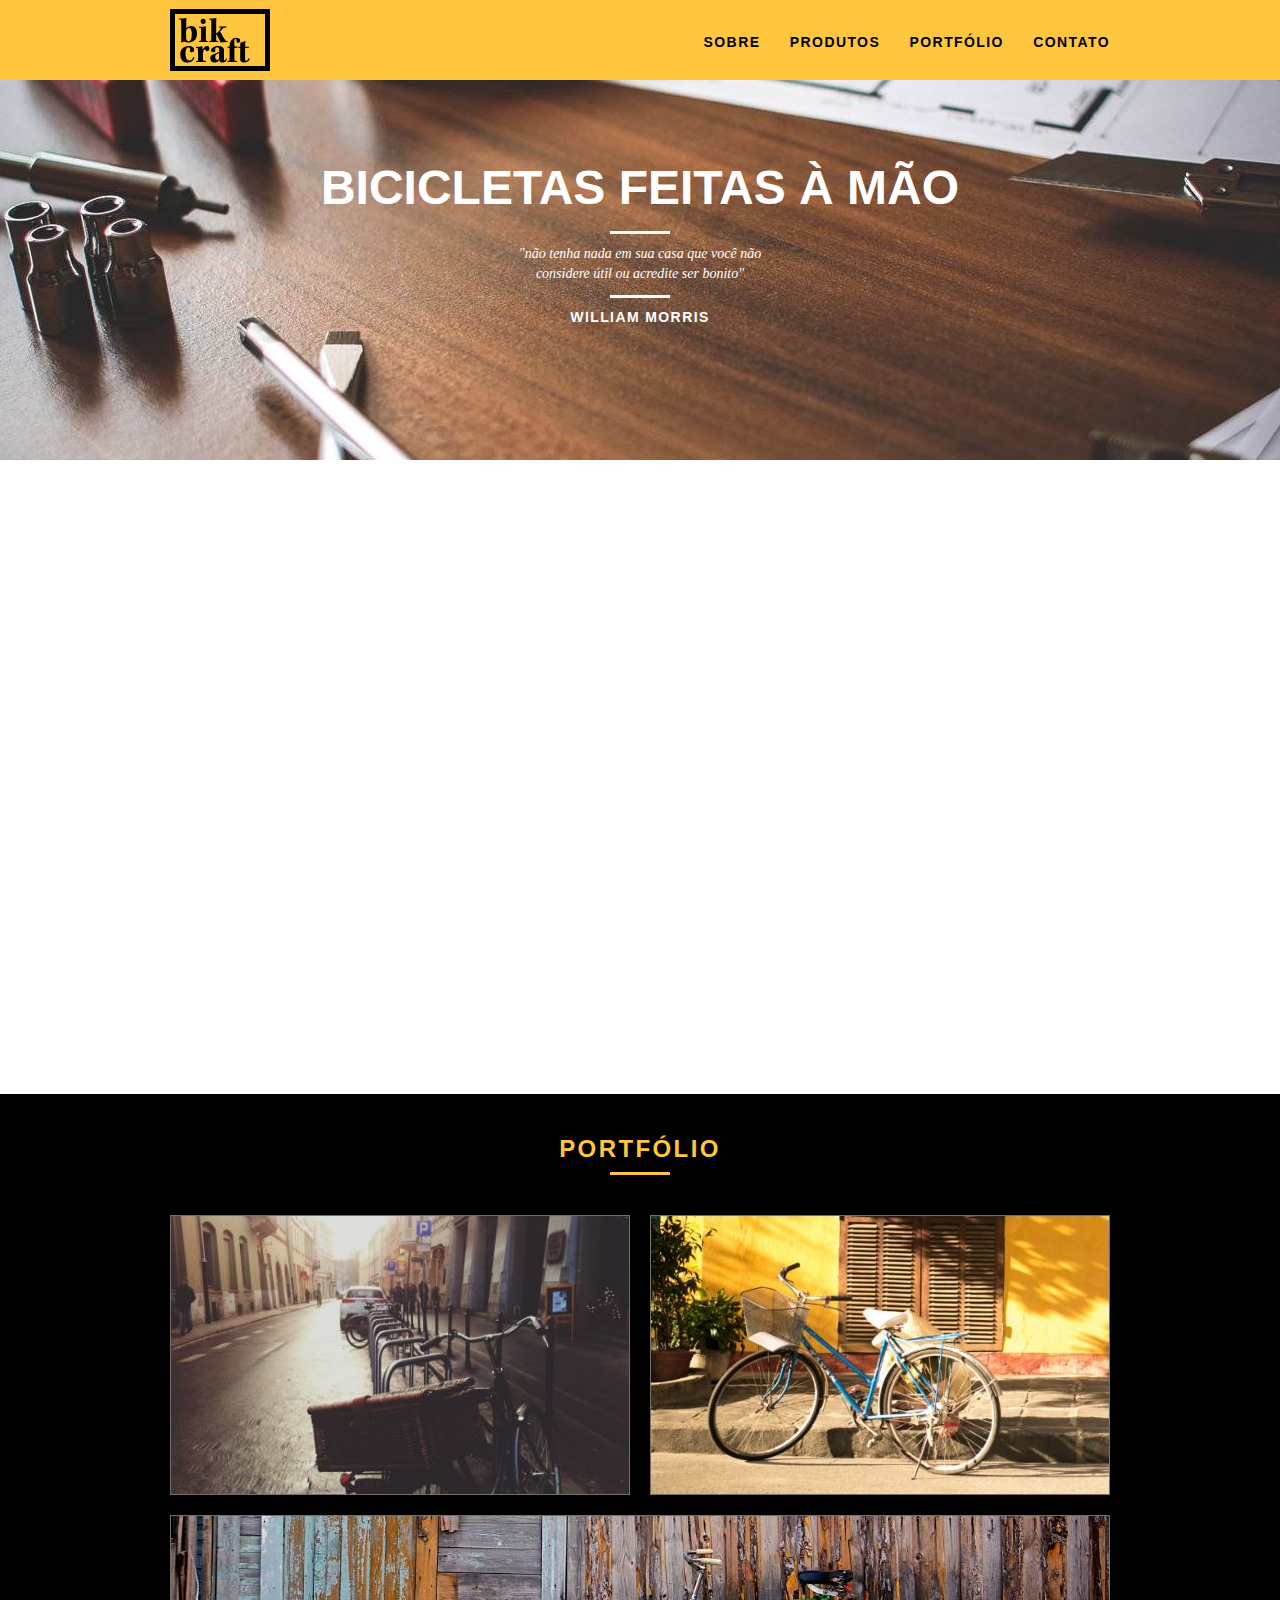
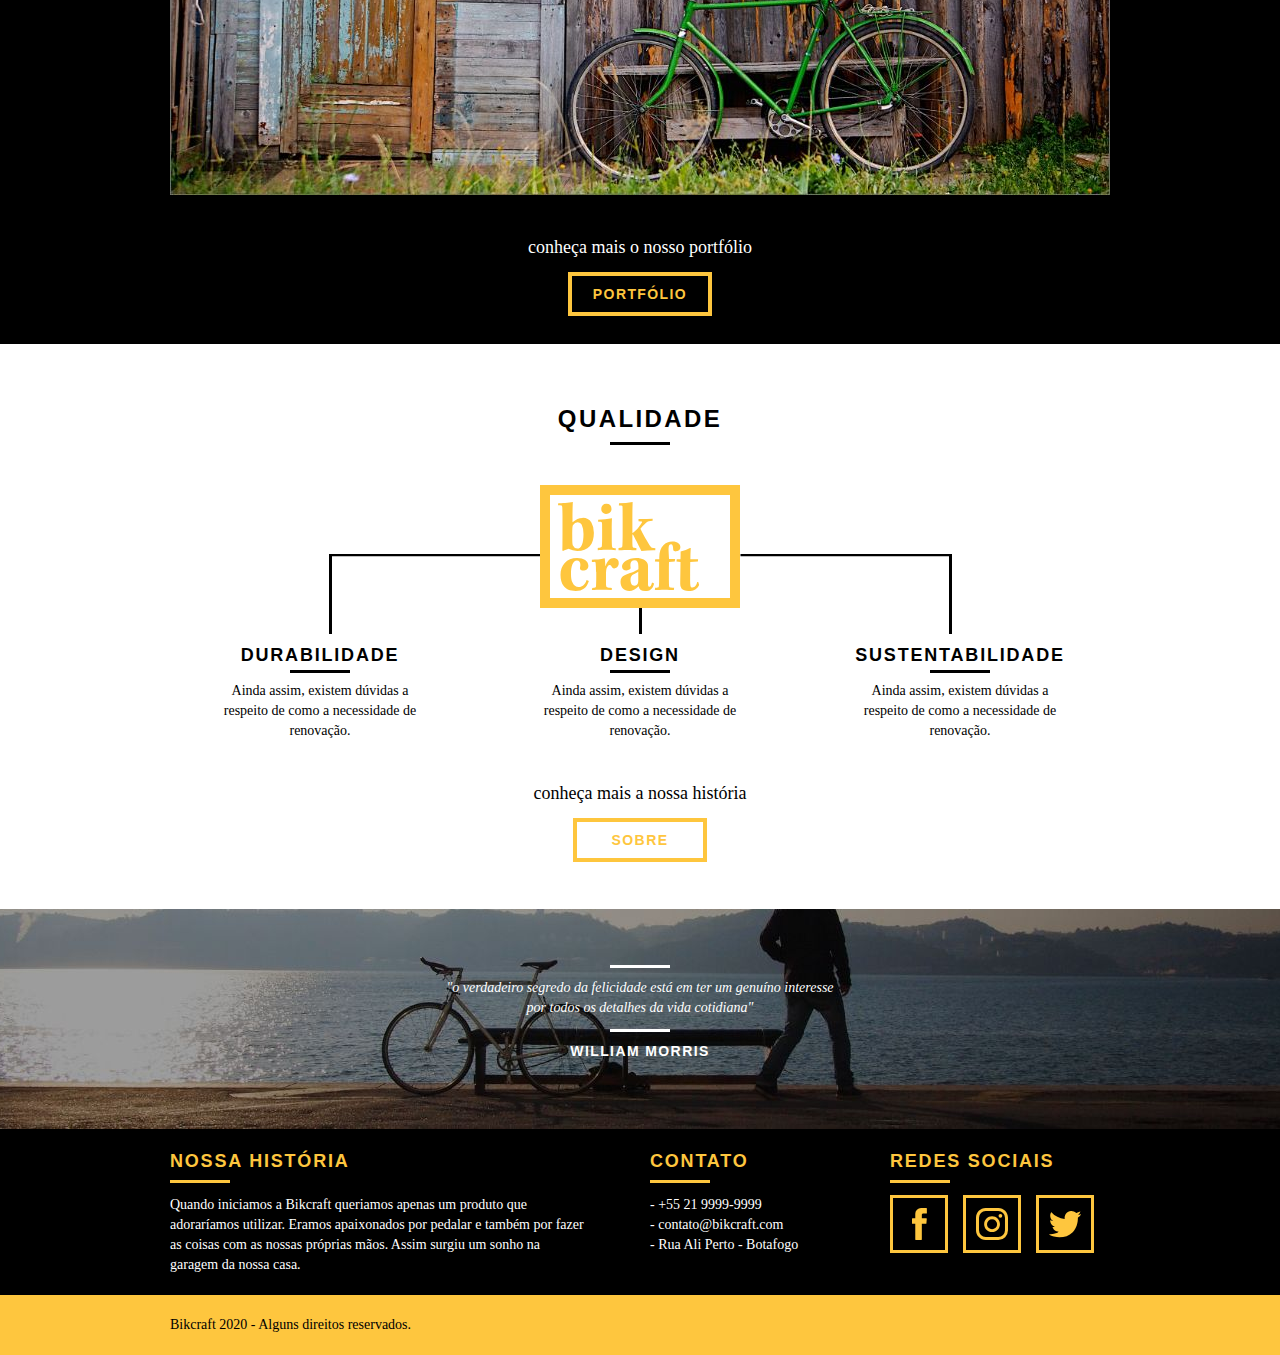
<file: index.html>
<!DOCTYPE html>

<html lang="pt-br">

<head>
  <meta charset="UTF-8">
  <meta name="viewport" content="width=device-width, initial-scale=1.0">

  <title>Bikcraft - Bicicletas Personalizadas</title>
  <meta name="description" content="Compre a sua bicicleta personalizada na Bikcraft. Possuímos modelos Passeio, Retrô e Esporte.">


  <!-- Propriedades og (open graph) -->

  <meta property="og:type" content="website"/>
  <meta property="og:title" content="Bikcraft - Bicicletas Personalizadas"/>
  <meta property="og:description" content="Compre a sua bicicleta personalizada na Bikcraft. Possuímos modelos Passeio, Retrô e Esporte."/>
  <meta property="og:url" content="http://bikcraft.com"/>
  <meta property="og:image" content="http://bikcraft.com/img/og-image.png"/>

  <!-- Final das propriedades og -->


  <link rel="shortcut icon" href="favicon.ico"> <!--ÍCONE-->


  <!-- CSS -->

  
  <link rel="stylesheet" href="css/style.css">
  

  <!-- FIM CSS -->


  <script>document.documentElement.classList.add("js");</script>
</head>


<body>

  <!-- CABEÇALHO -->
  
  <header class="header">
    <div class="container">
      <a class="grid-4 logo" href="index.html">
        <img src="/img/marca/bikcraft.svg" alt="Logo Bikcraft">
      </a>
      <nav class="header_menu grid-12">
        <ul>
          <li><a href="sobre.html">Sobre</a></li>
          <li><a href="produtos.html">Produtos</a></li>
          <li><a href="portfolio.html">Portfólio</a></li>
          <li><a href="contato.html">Contato</a></li>
        </ul>
      </nav>
    </div>
  </header>


  <!-- INTRODUÇÃO -->

  <section class="introducao">
    <div class="container">
      <h1 data-anime="400" class="fadeInDown">Bicicletas feitas à mão</h1>
      <blockquote class="quote_externo fadeInDown" data-anime="800">
        <p>"não tenha nada em sua casa que você não considere útil ou acredite ser bonito"</p>
        <cite>William Morris</cite>
      </blockquote>
      <a href="produtos.html" class="btn fadeInDown" data-anime="1200">Orçamento</a>
    </div>
  </section>


  <!-- PRODUTOS -->

  <section class="container produtos fadeInDown" data-anime="1600">
    <h2 class="subtitulo">Produtos</h2>
    <ul class="produtos_lista">
      <li class="grid-1-3">
        <div class="produtos_icone">
          <img src="/img/produtos/icones/passeio.svg" alt="Bikcraft Passeio">
        </div>
          <h3>Passeio</h3>
          <p>Ainda assim, existem dúvidas a respeito de como a necessidade de renovação.</p>
      </li>
      <li class="grid-1-3">
        <div class="produtos_icone">
          <img src="/img/produtos/icones/esporte.svg" alt="Bikcraft Esporte">
        </div>
          <h3>Esporte</h3>
          <p>Ainda assim, existem dúvidas a respeito de como a necessidade de renovação.</p>
      </li>
      <li class="grid-1-3">
        <div class="produtos_icone">
          <img src="/img/produtos/icones/retro.svg" alt="Bikcraft Retrô">
        </div>
          <h3>Retrô</h3>
          <p>Ainda assim, existem dúvidas a respeito de como a necessidade de renovação.</p>
      </li>
    </ul>
    <div class="call">
      <p>clique aqui e veja os detalhes dos produtos</p>
      <a href="produtos.html" class="btn btn-preto">Produtos</a>
    </div>
  </section>


  <!-- PORTFÓLIO -->

  <section class="portfolio">
    <div class="container">
      <h2 class="subtitulo">Portfólio</h2>
      <ul class="portfolio_lista">
        <li class="grid-8">
          <img src="/img/portfolio/retro.jpg" alt="Bikcraft Retrô">
        </li>
        <li class="grid-8">
          <img src="/img/portfolio/passeio.jpg" alt="Bikcraft Passeio">
        </li>
        <li class="grid-16">
          <img src="/img/portfolio/esporte.jpg" alt="Bikcraft Esporte">
        </li>
      </ul>
      <div class="call call-branco">
        <p>conheça mais o nosso portfólio</p>
        <a href="portfolio.html" class="btn">Portfólio</a>
      </div>
    </div>
  </section>


  <!-- QUALIDADE -->

  <section class="container qualidade">
    <h2 class="subtitulo">Qualidade</h2>
    <img src="/img/marca/marca-amarela.svg" alt="Bikcraft Logo">
    <ul class="qualidade_lista">
      <li class="grid-1-3">
        <h3>Durabilidade</h3>
        <p>Ainda assim, existem dúvidas a respeito de como a necessidade de renovação.</p>
      </li>
      <li class="grid-1-3">
        <h3>Design</h3>
        <p>Ainda assim, existem dúvidas a respeito de como a necessidade de renovação.</p>
      </li>
      <li class="grid-1-3">
        <h3>Sustentabilidade</h3>
        <p>Ainda assim, existem dúvidas a respeito de como a necessidade de renovação.</p>
      </li>
    </ul>
    <div class="call">
      <p>conheça mais a nossa história</p>
      <a href="sobre.html" class="btn btn-preto btn-sobre">Sobre</a>
    </div>
  </section>


  <!-- QUEBRA -->

  <div class="quebra"> 
    <div class="container">
      <blockquote class="quote_externo">
        <p>"o verdadeiro segredo da felicidade está em ter um genuíno interesse por todos os detalhes da vida cotidiana"</p>
        <cite>William Morris</cite>
      </blockquote>
    </div>
  </div>


  <!-- FOOTER -->

  <footer>
    <div class="footer">
      <div class="container">

        <div class="grid-8">
          <h3>Nossa História</h3>
          <p>
            Quando iniciamos a Bikcraft queriamos apenas um produto que adoraríamos utilizar. Eramos apaixonados por pedalar e também por fazer as coisas com as nossas próprias mãos. Assim surgiu um sonho na garagem da nossa casa.
          </p>
        </div>

        <div class="grid-4 contato">
          <h3>Contato</h3>
          <ul>
            <li>- +55 21 9999-9999</li>
            <li>- contato@bikcraft.com</li>
            <li>- Rua Ali Perto - Botafogo</li>
          </ul>
        </div>

        <div class="grid-4 redes">
          <h3>Redes Sociais</h3>
          <ul>
            <li><a href="http://www.facebook.com" target="_blank"><img src="/img/redes-sociais/facebook.svg" alt="Bikcraft Facebook"></a></li>
            <li><a href="http://www.instagram.com" target="_blank"><img src="/img/redes-sociais/instagram.svg" alt="Bikcraft Instagram"></a></li>
            <li><a href="http://www.twitter.com" target="_blank"><img src="/img/redes-sociais/twitter.svg" alt="Bikcraft Twitter"></a></li>
          </ul>
        </div>

      </div>
    </div>

    <div class="copy">
      <div class="container">
        <p class="grid-16">Bikcraft 2020 - Alguns direitos reservados.</p>
      </div>
    </div>
  </footer>
  
  <script src="/js/simple-anime.js"></script>
  <script src="/js/script.js"></script>
  
</body>
</html>
</file>
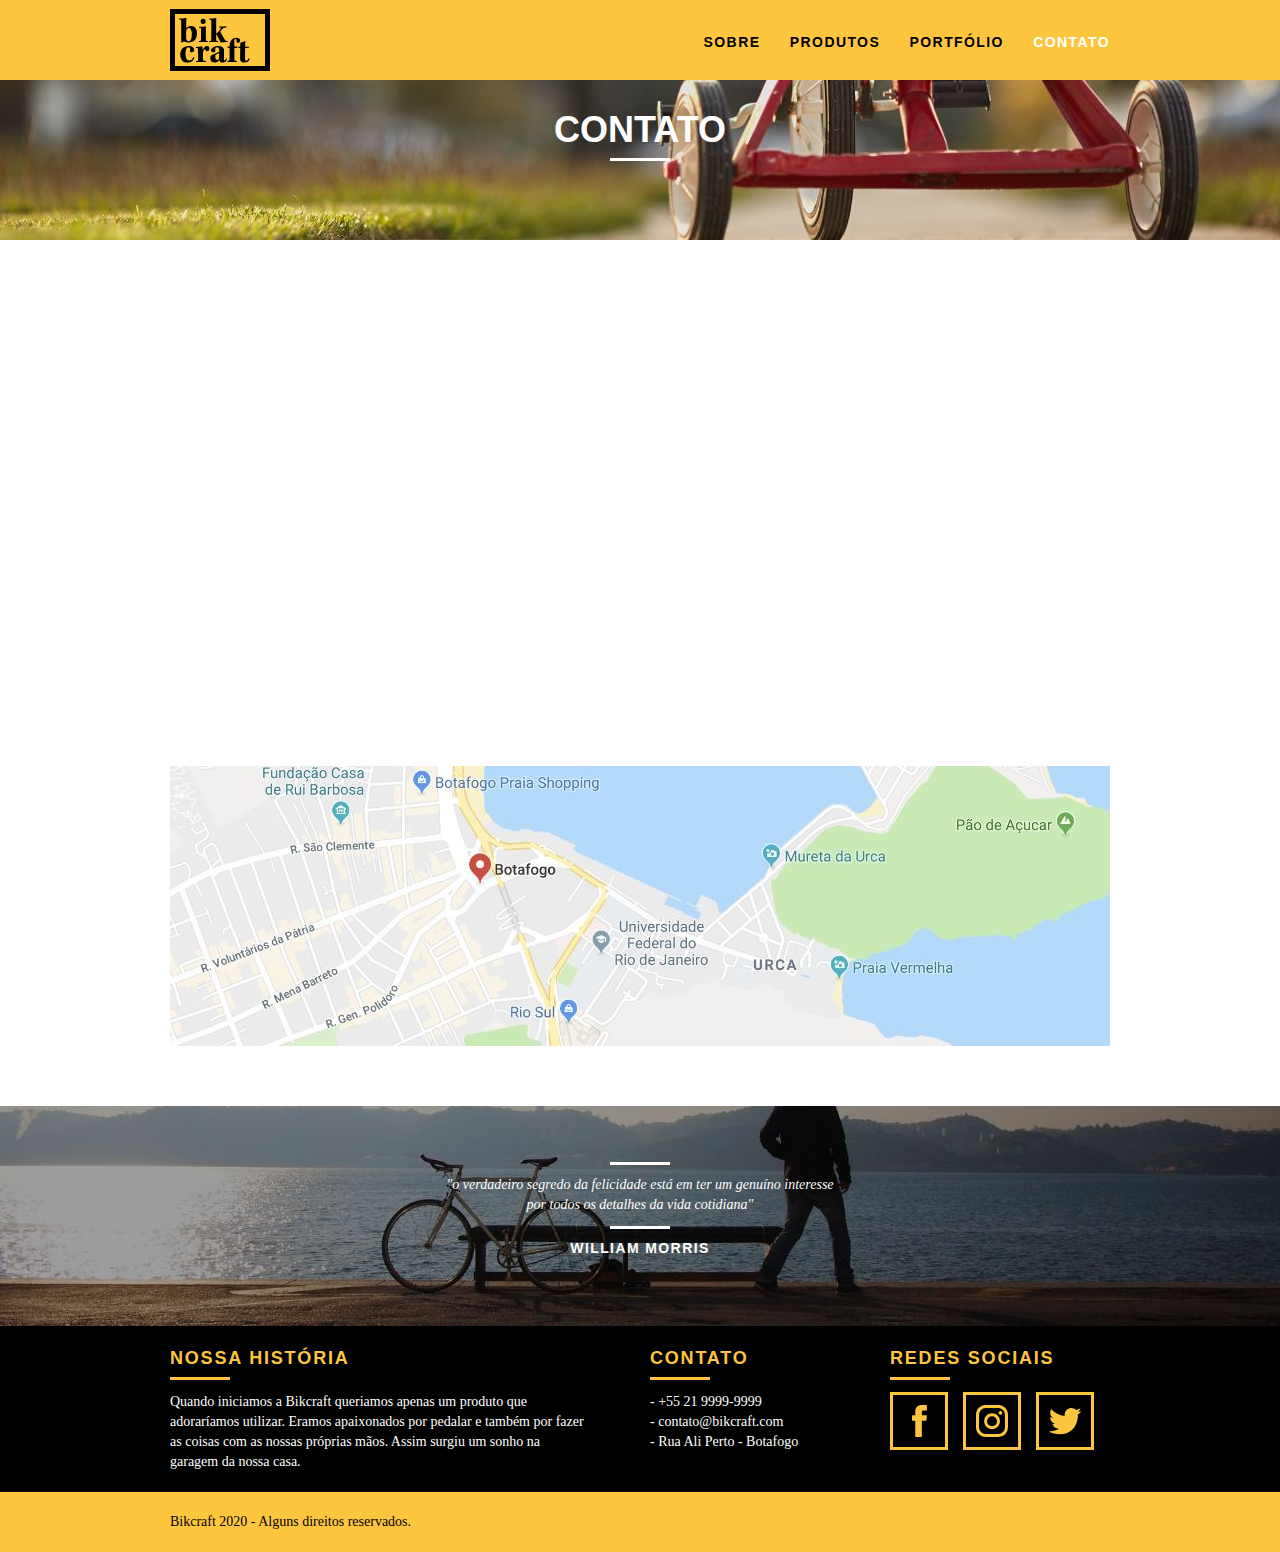
<file: contato.html>
<!DOCTYPE html>

<html lang="pt-br">

<head>
  <meta charset="UTF-8">
  <meta name="viewport" content="width=device-width, initial-scale=1.0">
  <title>Bikcraft - Contato</title>
  <meta name="description" content="Compre a sua bicicleta personalizada na Bikcraft. Possuímos modelos Passeio, Retrô e Esporte.">


  <!-- Propriedades og (open graph) -->

  <meta property="og:type" content="website"/>
  <meta property="og:title" content="Bikcraft - Bicicletas Personalizadas"/>
  <meta property="og:description" content="Compre a sua bicicleta personalizada na Bikcraft. Possuímos modelos Passeio, Retrô e Esporte."/>
  <meta property="og:url" content="http://bikcraft.com"/>
  <meta property="og:image" content="http://bikcraft.com/img/og-image.png"/>

  <!-- Final das propriedades og -->


  <link rel="shortcut icon" href="favicon.ico"> <!-- ÍCONE -->

  <link rel="stylesheet" href="css/style.css">
  
  <script>document.documentElement.classList.add("js");</script>
</head>


<body>

  <!-- CABEÇALHO -->
  
  <header class="header">
    <div class="container">
      <a class="grid-4 logo" href="index.html">
        <img src="/img/marca/bikcraft.svg" alt="Logo Bikcraft">
      </a>
      <nav class="header_menu grid-12">
        <ul>
          <li><a href="sobre.html" >Sobre</a></li>
          <li><a href="produtos.html">Produtos</a></li>
          <li><a href="portfolio.html">Portfólio</a></li>
          <li><a href="contato.html" class="menu_ativo">Contato</a></li>
        </ul>
      </nav>
    </div>
  </header>

  <!-- INTRODUÇÃO -->

  <section class="introducao-interna interna-contato">
    <div class="container">
      <h1 data-anime="400" class="fadeInDown">Contato</h1>
      <p data-anime="800" class="fadeInDown">tire suas dúvidas com a gente</p>
    </div>
  </section>


  
  <!-- CONTATOS -->

  <section class="cont container fadeInDown" data-anime="1200">
    <form action="enviar.php" method="POST" id="form-orcamento" class="grid-8 form formphp">
      <label for="nome">Nome</label>
      <input type="text" name="nome" id="nome" required>
      <label for="email">E-mail</label>
      <input type="email" name="email" id="email" required>
      <label for="" class="nao-aparece">Se você não é um robô, deixe em branco</label>
      <input type="text" class="nao-aparece" name="leaveblank">
      <label for="" class="nao-aparece">Se você não é um robô, não mude este campo</label>
      <input type="text" class="nao-aparece" name="dontchange" value="http://">
      <label for="tel">Telefone</label>
      <input type="tel" name="tel" id="tel">
      <label for="msg">Mensagem</label>
      <textarea name="msg" id="msg" cols="30" rows="10" required></textarea>
      <button id="enviar" name="enviar" type="submit" class="btn btn-preto">Enviar</button>
    </form>
    <div class="grid-8 dados-cont">
      <h3>Dados</h3>
      <span>+55 21 9999-9999</span>
      <span>orcamento@bikcraft.com</span>
      <span>Avenida da Liberdade - Benfica</span>
      <span>Lisboa - Portugal</span>
      <h3>Redes Sociais</h3>
      <ul class="redes-contato">
        <li><a href="http://www.facebook.com" target="_blank"><img src="/img/redes-sociais/facebook.svg" alt="Bikcraft Facebook"></a></li>
        <li><a href="http://www.instagram.com" target="_blank"><img src="/img/redes-sociais/instagram.svg" alt="Bikcraft Instagram"></a></li>
        <li><a href="http://www.twitter.com" target="_blank"><img src="/img/redes-sociais/twitter.svg" alt="Bikcraft Twitter"></a></li>
      </ul>
    </div>
  </section>

  <section class="container">
    <div class="grid-16 localizacao">
      <a href="https://www.google.pt/maps/place/Av.+da+Liberdade,+1250-096+Lisboa/@38.7205373,-9.148091,17z/data=!3m1!4b1!4m5!3m4!1s0xd193382100b6609:0xc8fdf6ca0edb5fc7!8m2!3d38.7205373!4d-9.1459023" target="_blank"><img src="/img/endereco-bikcraft.jpg" alt="Localização"></a>
    </div>
  </section>


  <!-- QUEBRA -->

  <div class="quebra"> 
    <div class="container">
      <blockquote class="quote_externo">
        <p>"o verdadeiro segredo da felicidade está em ter um genuíno interesse por todos os detalhes da vida cotidiana"</p>
        <cite>William Morris</cite>
      </blockquote>
    </div>
  </div>


  <!-- FOOTER -->

  <footer>
    <div class="footer">
      <div class="container">

        <div class="grid-8">
          <h3>Nossa História</h3>
          <p>
            Quando iniciamos a Bikcraft queriamos apenas um produto que adoraríamos utilizar. Eramos apaixonados por pedalar e também por fazer as coisas com as nossas próprias mãos. Assim surgiu um sonho na garagem da nossa casa.
          </p>
        </div>

        <div class="grid-4 contato">
          <h3>Contato</h3>
          <ul>
            <li>- +55 21 9999-9999</li>
            <li>- contato@bikcraft.com</li>
            <li>- Rua Ali Perto - Botafogo</li>
          </ul>
        </div>

        <div class="grid-4 redes">
          <h3>Redes Sociais</h3>
          <ul>
            <li><a href="http://www.facebook.com" target="_blank"><img src="/img/redes-sociais/facebook.svg" alt="Bikcraft Facebook"></a></li>
            <li><a href="http://www.instagram.com" target="_blank"><img src="/img/redes-sociais/instagram.svg" alt="Bikcraft Instagram"></a></li>
            <li><a href="http://www.twitter.com" target="_blank"><img src="/img/redes-sociais/twitter.svg" alt="Bikcraft Twitter"></a></li>
          </ul>
        </div>

      </div>
    </div>

    <div class="copy">
      <div class="container">
        <p class="grid-16">Bikcraft 2020 - Alguns direitos reservados.</p>
      </div>
    </div>
  </footer>
  
  <script src="/js/simple-form.js"></script>
  <script src="/js/simple-anime.js"></script>
  <script src="/js/script.js"></script>

</body>
</html>
</file>
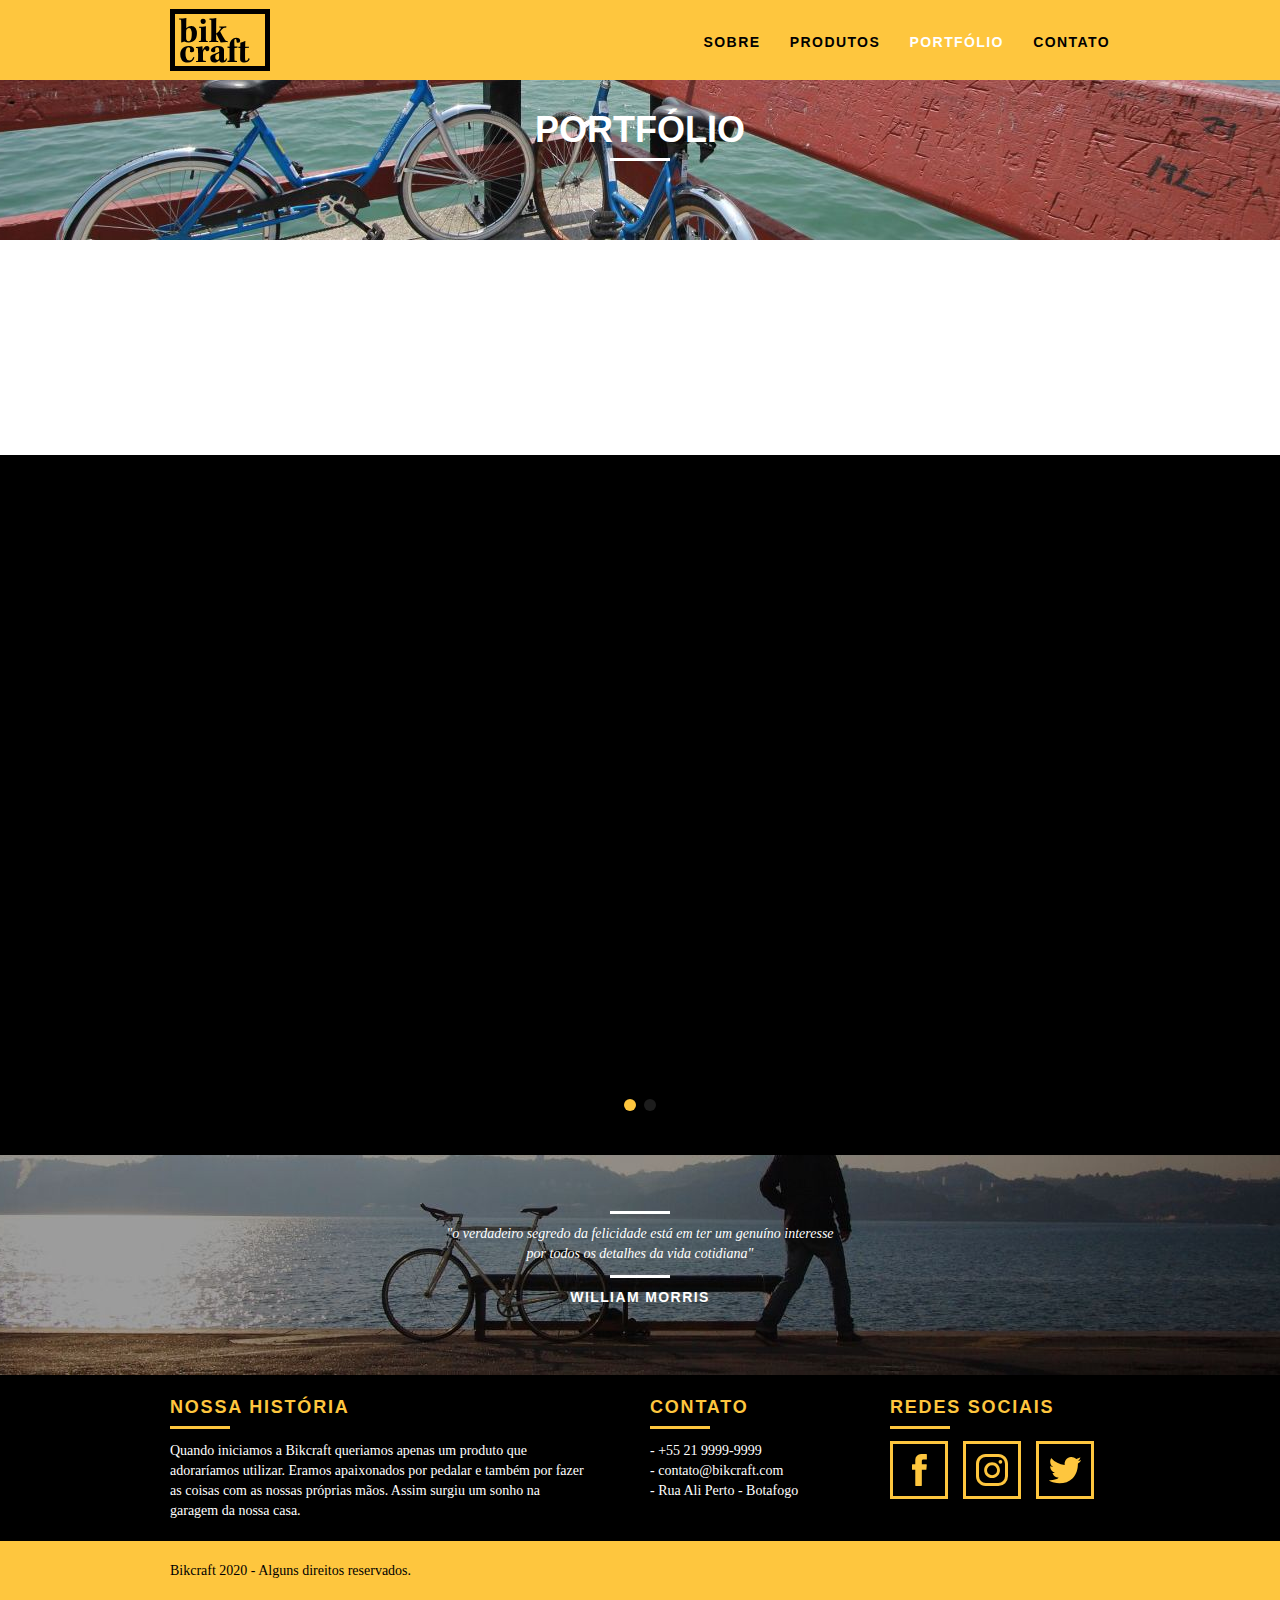
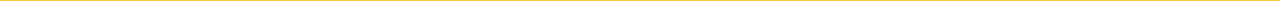
<file: portfolio.html>
<!DOCTYPE html>

<html lang="pt-br">

<head>
  <meta charset="UTF-8">
  <meta name="viewport" content="width=device-width, initial-scale=1.0">
  <title>Bikcraft - Portfólio</title>
  <meta name="description" content="Compre a sua bicicleta personalizada na Bikcraft. Possuímos modelos Passeio, Retrô e Esporte.">


  <!-- Propriedades og (open graph) -->

  <meta property="og:type" content="website"/>
  <meta property="og:title" content="Bikcraft - Bicicletas Personalizadas"/>
  <meta property="og:description" content="Compre a sua bicicleta personalizada na Bikcraft. Possuímos modelos Passeio, Retrô e Esporte."/>
  <meta property="og:url" content="http://bikcraft.com/portfolio.html"/>
  <meta property="og:image" content="http://bikcraft.com/img/og-image.png"/>

  <!-- Final das propriedades og -->

  <link rel="shortcut icon" href="favicon.ico">
  
  <link rel="stylesheet" href="css/style.css">

  <script>document.documentElement.classList.add("js");</script>
</head>


<body>

  <!-- CABEÇALHO -->
  
  <header class="header">
    <div class="container">
      <a class="grid-4 logo" href="index.html">
        <img src="/img/marca/bikcraft.svg" alt="Logo Bikcraft">
      </a>
      <nav class="header_menu grid-12">
        <ul>
          <li><a href="sobre.html">Sobre</a></li>
          <li><a href="produtos.html">Produtos</a></li>
          <li><a href="portfolio.html" class="menu_ativo">Portfólio</a></li>
          <li><a href="contato.html">Contato</a></li>
        </ul>
      </nav>
    </div>
  </header>

  <!-- INTRODUÇÃO -->

  <section class="introducao-interna interna-portfolio">
    <div class="container">
      <h1 data-anime="400" class="fadeInDown">Portfólio</h1>
      <p data-anime="800" class="fadeInDown">conheça os projetos que amamos mostrar</p>
    </div>
  </section>

  <!-- QUOTE -->

  <div class="container fadeInDown" data-slide="quote" data-anime="1200">
    <blockquote class="quote-portfolio">
      <p>"Pedalar sempre foi a minha paixão, o que o pessoal da Bikcraft fez foi intensificar o meu amor por esta atividade. Recomendo a todos que amo."</p>
      <cite>
        Barbara Moss
      </cite>
    </blockquote>
    <blockquote class="quote-portfolio">
      <p>"Nada melhor do que dar um rolê com a minha Bikcraft na orla. Essa é a minha companheira mais fiel, nunca me traiu e está sempre à minha disposição."</p>
      <cite>
        Jhony Rato
      </cite>
    </blockquote>
    <blockquote class="quote-portfolio">
      <p>"Aqueles que ainda não possuem uma Bikcraft não sabem o que estão perdendo. A precisão é absurda e a velocidade transcendental. Nunca vida nada igual."</p>
      <cite>
        Bernardo
      </cite>
    </blockquote>
  </div>


  <!-- PORTFÓLIO -->

  <section class="portfolio">
    <div class="container fadeInDown" data-slide="portfolio" data-anime="1600">
      <ul class="portfolio_lista">
        <li class="grid-8">
          <img src="/img/portfolio/retro.jpg" alt="Bikcraft Retrô">
        </li>
        <li class="grid-8">
          <img src="/img/portfolio/passeio.jpg" alt="Bikcraft Passeio">
        </li>
        <li class="grid-16">
          <img src="/img/portfolio/esporte.jpg" alt="Bikcraft Esporte">
        </li>
      </ul>
      <ul class="portfolio_lista">
        <li class="grid-8">
          <img src="/img/portfolio/passeio.jpg" alt="Bikcraft Passeio">
        </li>
        <li class="grid-8">
          <img src="/img/portfolio/retro.jpg" alt="Bikcraft Retrô">
        </li>
        <li class="grid-16">
          <img src="/img/portfolio/esporte.jpg" alt="Bikcraft Esporte">
        </li>
      </ul>
    </div>
  </section>
  

  <!-- QUEBRA -->

  <div class="quebra"> 
    <div class="container">
      <blockquote class="quote_externo">
        <p>"o verdadeiro segredo da felicidade está em ter um genuíno interesse por todos os detalhes da vida cotidiana"</p>
        <cite>William Morris</cite>
      </blockquote>
    </div>
  </div>


  <!-- FOOTER -->

  <footer>
    <div class="footer">
      <div class="container">

        <div class="grid-8">
          <h3>Nossa História</h3>
          <p>
            Quando iniciamos a Bikcraft queriamos apenas um produto que adoraríamos utilizar. Eramos apaixonados por pedalar e também por fazer as coisas com as nossas próprias mãos. Assim surgiu um sonho na garagem da nossa casa.
          </p>
        </div>

        <div class="grid-4 contato">
          <h3>Contato</h3>
          <ul>
            <li>- +55 21 9999-9999</li>
            <li>- contato@bikcraft.com</li>
            <li>- Rua Ali Perto - Botafogo</li>
          </ul>
        </div>

        <div class="grid-4 redes">
          <h3>Redes Sociais</h3>
          <ul>
            <li><a href="http://www.facebook.com" target="_blank"><img src="/img/redes-sociais/facebook.svg" alt="Bikcraft Facebook"></a></li>
            <li><a href="http://www.instagram.com" target="_blank"><img src="/img/redes-sociais/instagram.svg" alt="Bikcraft Instagram"></a></li>
            <li><a href="http://www.twitter.com" target="_blank"><img src="/img/redes-sociais/twitter.svg" alt="Bikcraft Twitter"></a></li>
          </ul>
        </div>

      </div>
    </div>

    <div class="copy">
      <div class="container">
        <p class="grid-16">Bikcraft 2020 - Alguns direitos reservados.</p>
      </div>
    </div>
  </footer>

  <script src="/js/simple-anime.js"></script>
  <script src="/js/simple-slide.js"></script>
  <script src="/js/script.js"></script>
  
</body>
</html>
</file>
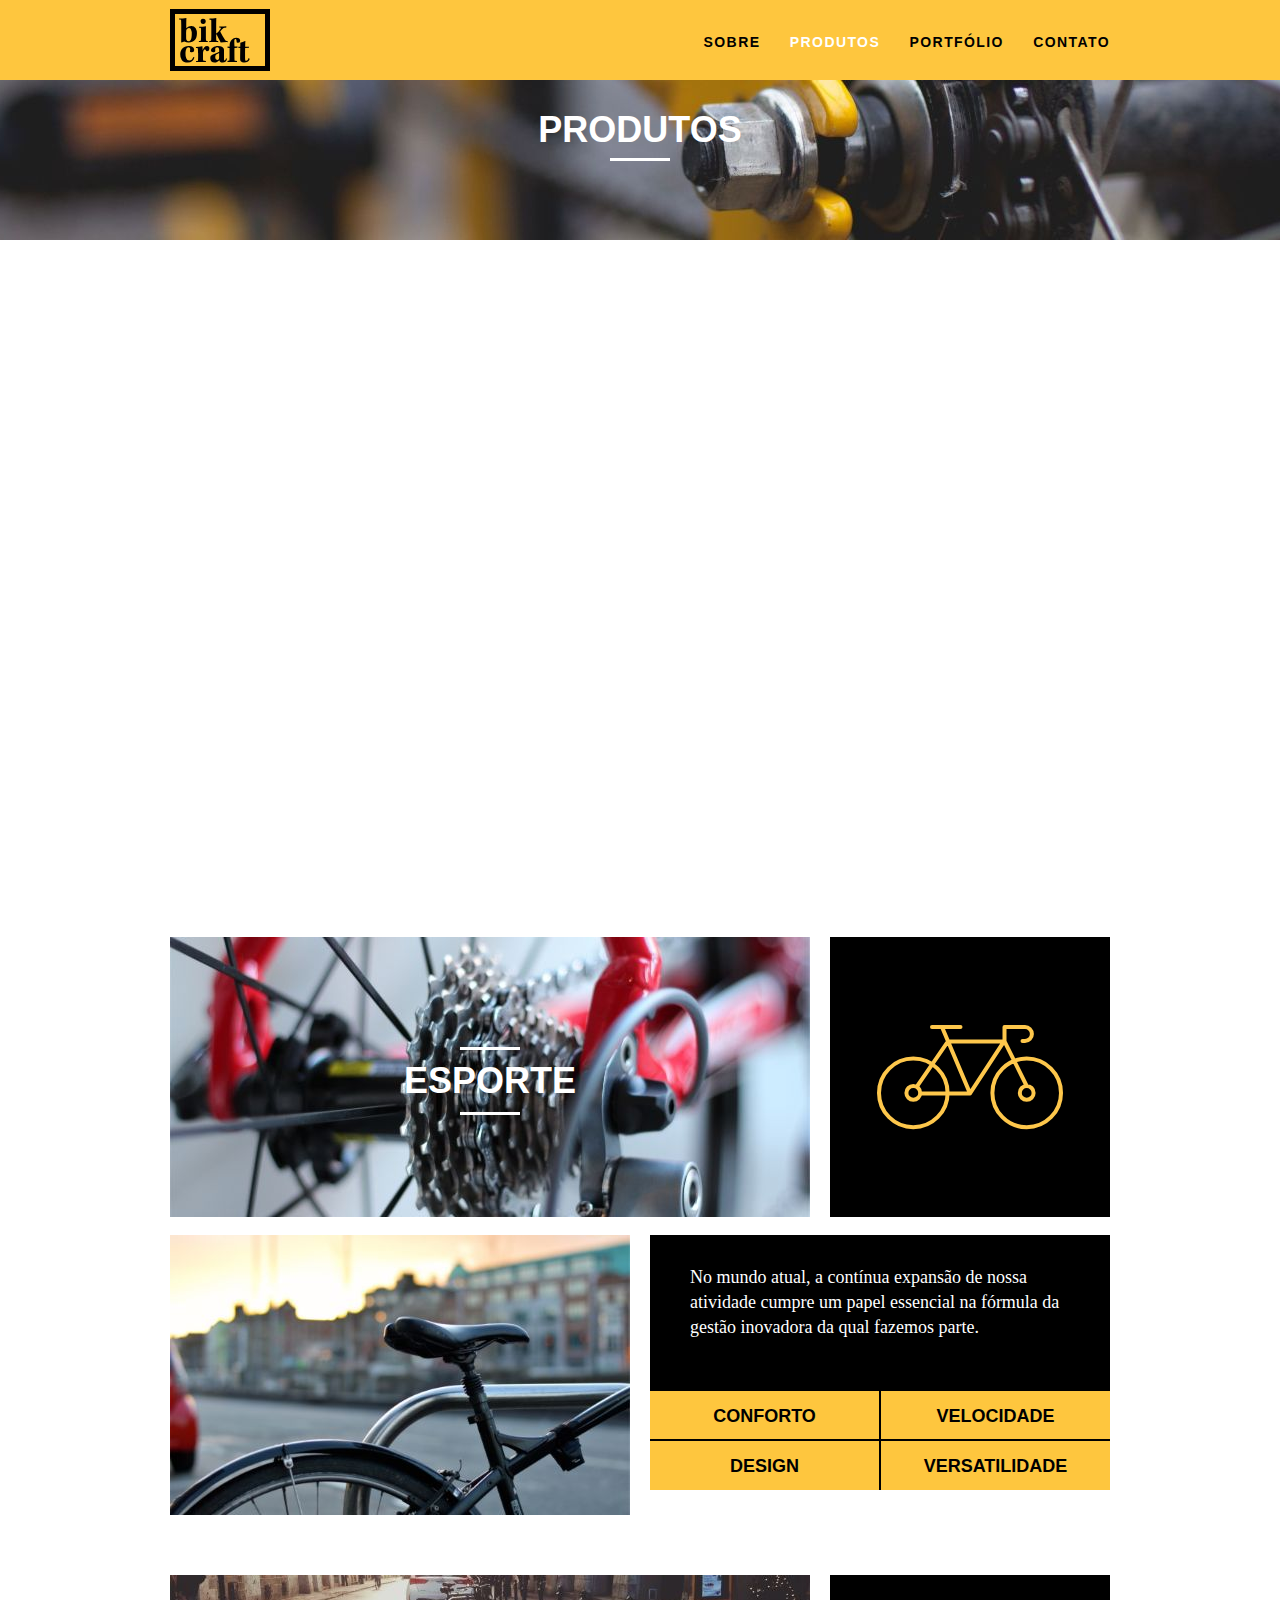
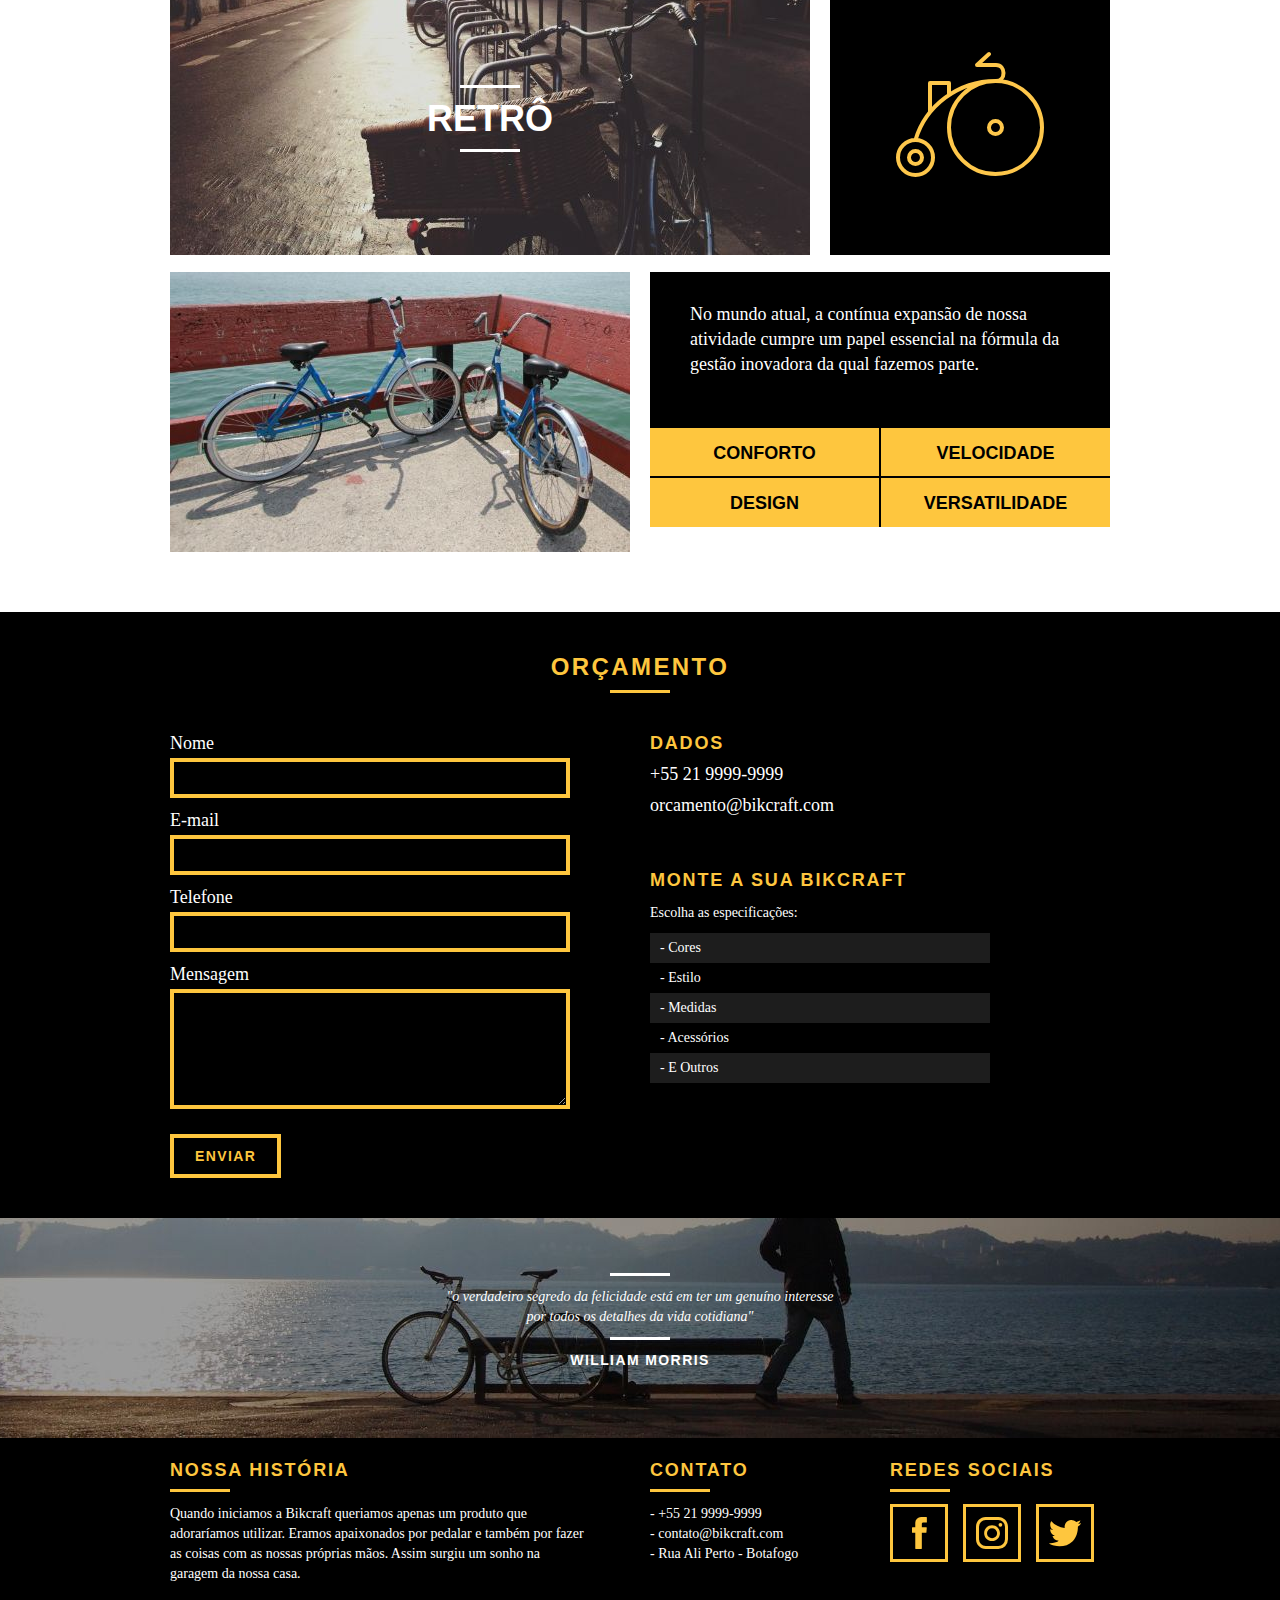
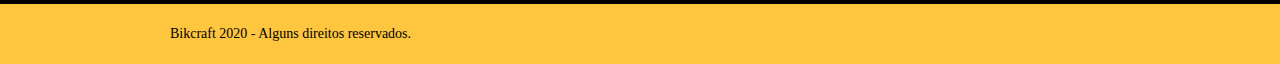
<file: produtos.html>
<!DOCTYPE html>

<html lang="pt-br">

<head>
  <meta charset="UTF-8">
  <meta name="viewport" content="width=device-width, initial-scale=1.0">
  <title>Bikcraft - Produtos</title>
  <meta name="description" content="Compre a sua bicicleta personalizada na Bikcraft. Possuímos modelos Passeio, Retrô e Esporte.">


  <!-- Propriedades og (open graph) -->

  <meta property="og:type" content="website"/>
  <meta property="og:title" content="Bikcraft - Bicicletas Personalizadas"/>
  <meta property="og:description" content="Compre a sua bicicleta personalizada na Bikcraft. Possuímos modelos Passeio, Retrô e Esporte."/>
  <meta property="og:url" content="http://bikcraft.com/produtos.html"/>
  <meta property="og:image" content="http://bikcraft.com/img/og-image.png"/>

  <!-- Final das propriedades og -->

  <link rel="shortcut icon" href="favicon.ico">
  
  <link rel="stylesheet" href="css/style.css">

  <script>document.documentElement.classList.add("js");</script>
</head>


<body>

  <!-- CABEÇALHO -->
  
  <header class="header">
    <div class="container">
      <a class="grid-4 logo" href="index.html">
        <img src="/img/marca/bikcraft.svg" alt="Logo Bikcraft">
      </a>
      <nav class="header_menu grid-12">
        <ul>
          <li><a href="sobre.html" >Sobre</a></li>
          <li><a href="produtos.html" class="menu_ativo">Produtos</a></li>
          <li><a href="portfolio.html">Portfólio</a></li>
          <li><a href="contato.html">Contato</a></li>
        </ul>
      </nav>
    </div>
  </header>

  <!-- INTRODUÇÃO -->

  <section class="introducao-interna interna-produtos">
    <div class="container">
      <h1 data-anime="400" class="fadeInDown">Produtos</h1>
      <p data-anime="800" class="fadeInDown">conheça todos os nossos produtos</p>
    </div>
  </section>


  <!-- PRODUTOS -->

  <section class="container produto-item fadeInDown" data-anime="1200">
    <div class="grid-11">
      <img src="/img/produtos/bikcraft-passeio-1.jpg" alt="Bikecraft Passeio">
      <h2>Passeio</h2>
    </div>
    <div class="grid-5 produto-icone">
      <img src="/img/produtos/icones/passeio.svg" alt="Bikcraft Ícone Passeio">
    </div>
    <div class="grid-8">
      <img src="/img/produtos/bikcraft-passeio-2.jpg" alt="Bikcraft Passeio">
    </div>
    <div class="grid-8 produto-info">
      <p>No mundo atual, a contínua expansão de nossa atividade cumpre um papel essencial na fórmula da gestão inovadora da qual fazemos parte.</p>
      <ul>
        <li>Conforto</li>
        <li>Velocidade</li>
        <li>Design</li>
        <li>Versatilidade</li>
      </ul>
    </div>
  </section>


  <section class="container produto-item">
    <div class="grid-11">
      <img src="/img/produtos/bikcraft-esporte-1.jpg" alt="Bikecraft Esporte">
      <h2>Esporte</h2>
    </div>
    <div class="grid-5 produto-icone">
      <img src="/img/produtos/icones/esporte.svg" alt="Bikcraft Ícone Esporte">
    </div>
    <div class="grid-8">
      <img src="/img/produtos/bikcraft-esporte-2.jpg" alt="Bikcraft Esporte">
    </div>
    <div class="grid-8 produto-info">
      <p>No mundo atual, a contínua expansão de nossa atividade cumpre um papel essencial na fórmula da gestão inovadora da qual fazemos parte.</p>
      <ul>
        <li>Conforto</li>
        <li>Velocidade</li>
        <li>Design</li>
        <li>Versatilidade</li>
      </ul>
    </div>
  </section>


  <section class="container produto-item">
    <div class="grid-11">
      <img src="/img/produtos/bikcraft-retro-1.jpg" alt="Bikecraft Retrô">
      <h2>Retrô</h2>
    </div>
    <div class="grid-5 produto-icone">
      <img src="/img/produtos/icones/retro.svg" alt="Bikcraft Ícone Retrô">
    </div>
    <div class="grid-8">
      <img src="/img/produtos/bikcraft-retro-2.jpg" alt="Bikcraft Retrô">
    </div>
    <div class="grid-8 produto-info">
      <p>No mundo atual, a contínua expansão de nossa atividade cumpre um papel essencial na fórmula da gestão inovadora da qual fazemos parte.</p>
      <ul>
        <li>Conforto</li>
        <li>Velocidade</li>
        <li>Design</li>
        <li>Versatilidade</li>
      </ul>
    </div>
  </section>

  
  <!-- ORÇAMENTO -->

  <section class="orcamento">
    <div class="container">
      <h2 class="subtitulo">Orçamento</h2>
      <form action="enviar.php" method="POST" id="form-orcamento" class="grid-8 form formphp">
        <label for="nome">Nome</label>
        <input type="text" name="nome" id="nome" required>
        <label for="email">E-mail</label>
        <input type="email" name="email" id="email" required>
        <label for="" class="nao-aparece">Se você não é um robô, deixe em branco</label>
        <input type="text" class="nao-aparece" name="leaveblank">
        <label for="" class="nao-aparece">Se você não é um robô, não mude este campo</label>
        <input type="text" class="nao-aparece" name="dontchange" value="http://">
        <label for="tel">Telefone</label>
        <input type="tel" name="tel" id="tel">
        <label for="msg">Mensagem</label>
        <textarea name="msg" id="msg" cols="30" rows="10" required></textarea>
        <button id="enviar" name="enviar" type="submit" class="btn">Enviar</button>
      </form>
      <div class="grid-8 dados-orcamento">
        <h3>Dados</h3>
        <span>+55 21 9999-9999</span>
        <span>orcamento@bikcraft.com</span>
        <h3>Monte a sua Bikcraft</h3>
        <p>Escolha as especificações:</p>
        <ul>
          <li>- Cores</li>
          <li>- Estilo</li>
          <li>- Medidas</li>
          <li>- Acessórios</li>
          <li>- E Outros</li>
        </ul>
      </div>
    </div>
  </section>


  <!-- QUEBRA -->

  <div class="quebra"> 
    <div class="container">
      <blockquote class="quote_externo">
        <p>"o verdadeiro segredo da felicidade está em ter um genuíno interesse por todos os detalhes da vida cotidiana"</p>
        <cite>William Morris</cite>
      </blockquote>
    </div>
  </div>


  <!-- FOOTER -->

  <footer>
    <div class="footer">
      <div class="container">

        <div class="grid-8">
          <h3>Nossa História</h3>
          <p>
            Quando iniciamos a Bikcraft queriamos apenas um produto que adoraríamos utilizar. Eramos apaixonados por pedalar e também por fazer as coisas com as nossas próprias mãos. Assim surgiu um sonho na garagem da nossa casa.
          </p>
        </div>

        <div class="grid-4 contato">
          <h3>Contato</h3>
          <ul>
            <li>- +55 21 9999-9999</li>
            <li>- contato@bikcraft.com</li>
            <li>- Rua Ali Perto - Botafogo</li>
          </ul>
        </div>

        <div class="grid-4 redes">
          <h3>Redes Sociais</h3>
          <ul>
            <li><a href="http://www.facebook.com" target="_blank"><img src="/img/redes-sociais/facebook.svg" alt="Bikcraft Facebook"></a></li>
            <li><a href="http://www.instagram.com" target="_blank"><img src="/img/redes-sociais/instagram.svg" alt="Bikcraft Instagram"></a></li>
            <li><a href="http://www.twitter.com" target="_blank"><img src="/img/redes-sociais/twitter.svg" alt="Bikcraft Twitter"></a></li>
          </ul>
        </div>

      </div>
    </div>

    <div class="copy">
      <div class="container">
        <p class="grid-16">Bikcraft 2020 - Alguns direitos reservados.</p>
      </div>
    </div>
  </footer>
  
  <script src="/js/simple-form.js"></script>
  <script src="/js/simple-anime.js"></script>
  <script src="/js/script.js"></script>

</body>
</html>
</file>
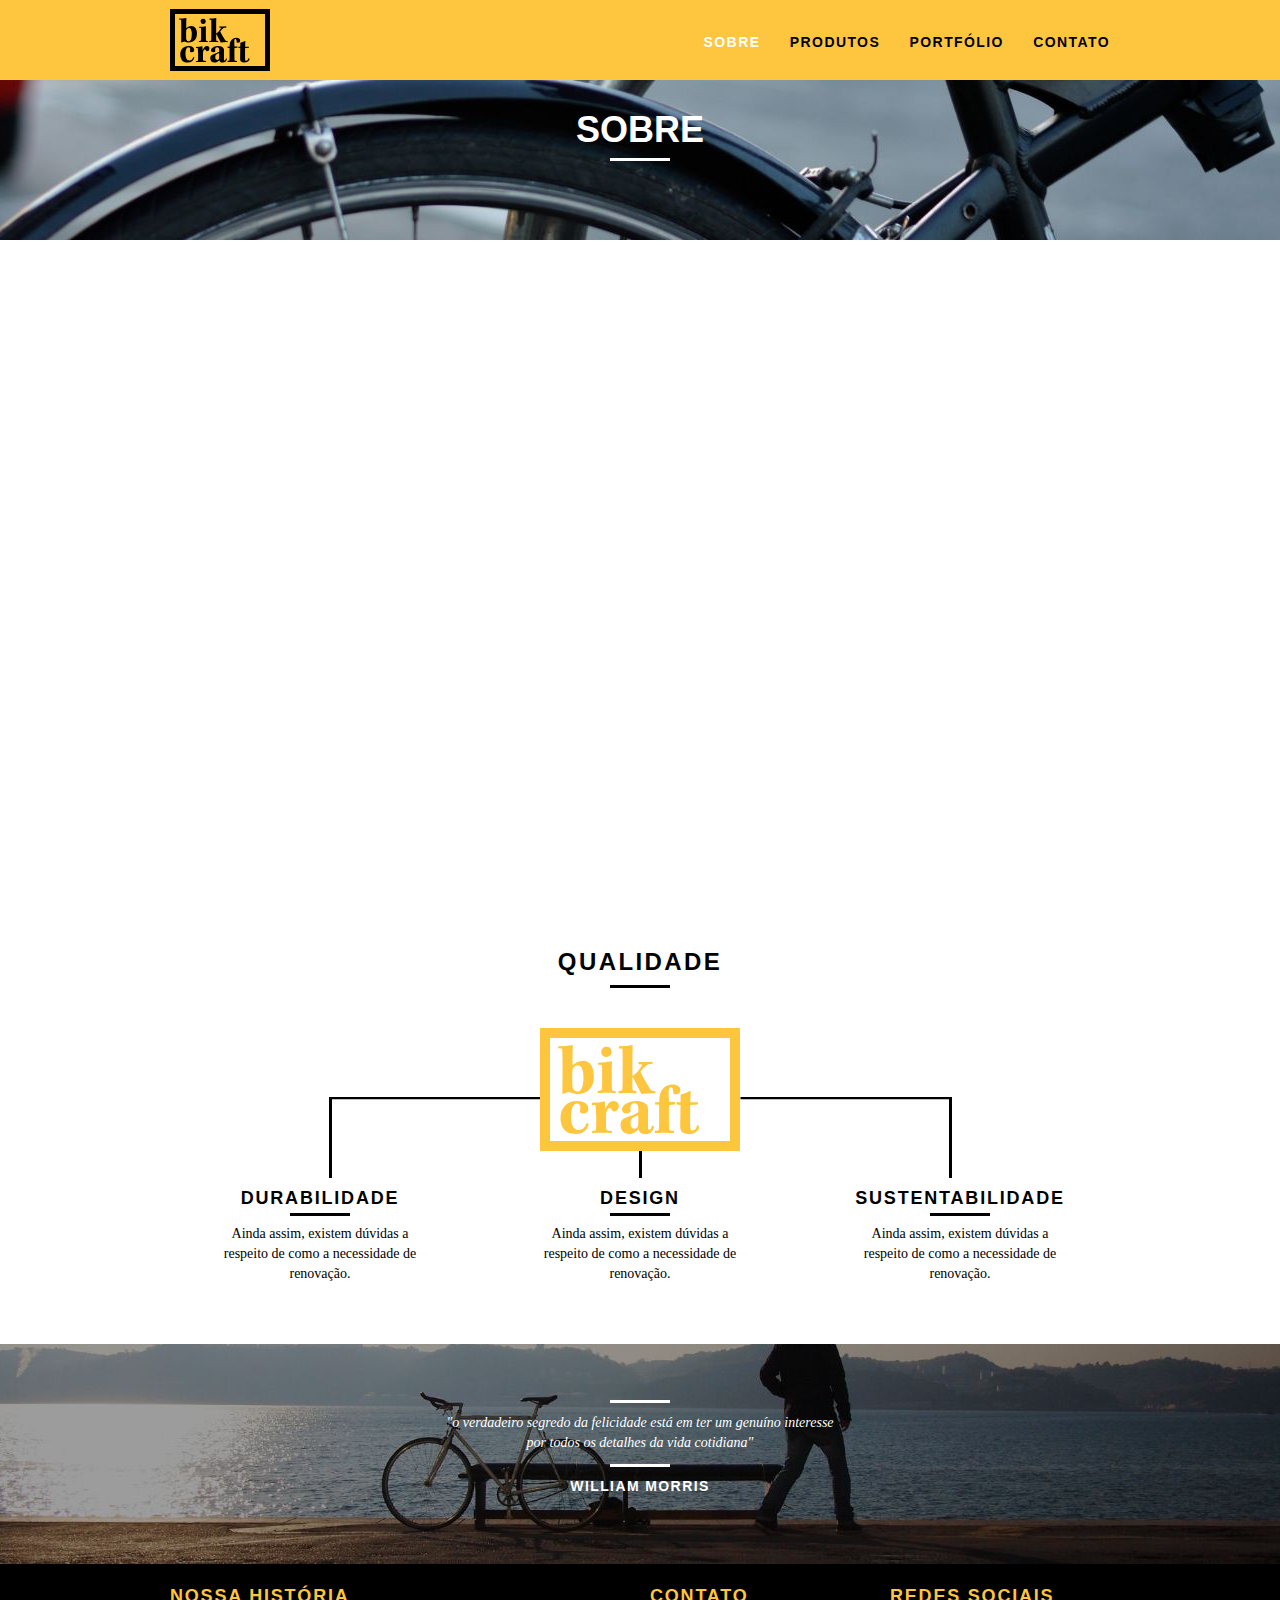
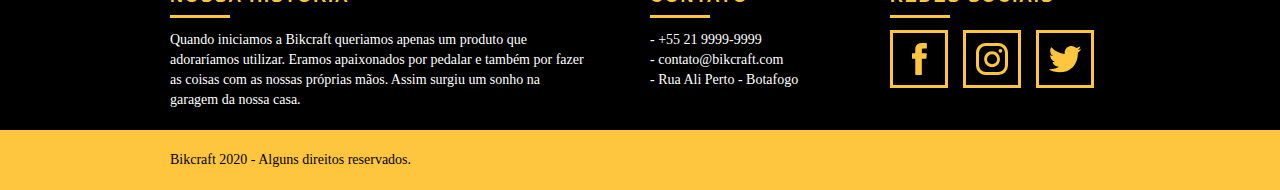
<file: sobre.html>
<!DOCTYPE html>

<html lang="pt-br">

<head>
  <meta charset="UTF-8">
  <meta name="viewport" content="width=device-width, initial-scale=1.0">
  <title>Bikcraft - Sobre</title>
  <meta name="description" content="Compre a sua bicicleta personalizada na Bikcraft. Possuímos modelos Passeio, Retrô e Esporte.">


  <!-- Propriedades og (open graph) -->

  <meta property="og:type" content="website"/>
  <meta property="og:title" content="Bikcraft - Bicicletas Personalizadas"/>
  <meta property="og:description" content="Compre a sua bicicleta personalizada na Bikcraft. Possuímos modelos Passeio, Retrô e Esporte."/>
  <meta property="og:url" content="http://bikcraft.com/sobre.html"/>
  <meta property="og:image" content="http://bikcraft.com/img/og-image.png"/>

  <!-- Final das propriedades og -->

  <link rel="shortcut icon" href="favicon.ico"> <!--ÍCONE-->

  <!-- CSS -->

  <link rel="stylesheet" href="css/style.css">

  <!-- FIM CSS -->

  <script>document.documentElement.classList.add("js");</script>
</head>


<body>

  <!-- CABEÇALHO -->
  
  <header class="header">
    <div class="container">
      <a class="grid-4 logo" href="index.html">
        <img src="/img/marca/bikcraft.svg" alt="Logo Bikcraft">
      </a>
      <nav class="header_menu grid-12">
        <ul>
          <li><a href="sobre.html" class="menu_ativo">Sobre</a></li>
          <li><a href="produtos.html">Produtos</a></li>
          <li><a href="portfolio.html">Portfólio</a></li>
          <li><a href="contato.html">Contato</a></li>
        </ul>
      </nav>
    </div>
  </header>

  <!-- INTRODUÇÃO -->

  <section class="introducao-interna interna-sobre">
    <div class="container">
      <h1 data-anime="400" class="fadeInDown">Sobre</h1>
      <p data-anime="800" class="fadeInDown">conheça mais sobre a bikcraft</p>
    </div>
  </section>



  <section class="container missao-sobre fadeInDown" data-anime="1200">

    <div class="grid-10">
      <h2 class="subtitulo-interno">História, Missão e Visão</h2>

      <p>
        Quando iniciamos a Bikcraft queriamos apenas um produto que adoraríamos utilizar. Eramos apaixonados por pedalar e também por fazer as coisas com as nossas próprias mãos. Assim surgiu um sonho na garagem da nossa casa.
      </p>

      <p>
        Conheça os nossos produtos, pergunte para os nossos clientes e descubra a maravilha de ter uma Bikcraft na sua casa.
      </p>

    </div>

    <div class="grid-6">

      <h2 class="subtitulo-interno">Valores</h2>
      <ul>
        <li>- Qualidade no processo com</li>
        <li>- Foco no cliente sem perder a</li>
        <li>- Diversão, preservando a</li>
        <li>- Natureza com sustentabilidade</li>
      </ul>

    </div>

    <div class="grid-16 foto-equipe">
      <img src="/img/equipe-bikcraft.jpg" alt="Bikcraft Equipe">
    </div>

  </section>


  <!-- QUALIDADE -->

  <section class="container qualidade">
    <h2 class="subtitulo">Qualidade</h2>
    <img src="/img/marca/marca-amarela.svg" alt="Bikcraft Logo">
    <ul class="qualidade_lista">
      <li class="grid-1-3">
        <h3>Durabilidade</h3>
        <p>Ainda assim, existem dúvidas a respeito de como a necessidade de renovação.</p>
      </li>
      <li class="grid-1-3">
        <h3>Design</h3>
        <p>Ainda assim, existem dúvidas a respeito de como a necessidade de renovação.</p>
      </li>
      <li class="grid-1-3">
        <h3>Sustentabilidade</h3>
        <p>Ainda assim, existem dúvidas a respeito de como a necessidade de renovação.</p>
      </li>
    </ul>
  </section>


  <!-- QUEBRA -->

  <div class="quebra"> 
    <div class="container">
      <blockquote class="quote_externo">
        <p>"o verdadeiro segredo da felicidade está em ter um genuíno interesse por todos os detalhes da vida cotidiana"</p>
        <cite>William Morris</cite>
      </blockquote>
    </div>
  </div>


  <!-- FOOTER -->

  <footer>
    <div class="footer">
      <div class="container">

        <div class="grid-8">
          <h3>Nossa História</h3>
          <p>
            Quando iniciamos a Bikcraft queriamos apenas um produto que adoraríamos utilizar. Eramos apaixonados por pedalar e também por fazer as coisas com as nossas próprias mãos. Assim surgiu um sonho na garagem da nossa casa.
          </p>
        </div>

        <div class="grid-4 contato">
          <h3>Contato</h3>
          <ul>
            <li>- +55 21 9999-9999</li>
            <li>- contato@bikcraft.com</li>
            <li>- Rua Ali Perto - Botafogo</li>
          </ul>
        </div>

        <div class="grid-4 redes">
          <h3>Redes Sociais</h3>
          <ul>
            <li><a href="http://www.facebook.com" target="_blank"><img src="/img/redes-sociais/facebook.svg" alt="Bikcraft Facebook"></a></li>
            <li><a href="http://www.instagram.com" target="_blank"><img src="/img/redes-sociais/instagram.svg" alt="Bikcraft Instagram"></a></li>
            <li><a href="http://www.twitter.com" target="_blank"><img src="/img/redes-sociais/twitter.svg" alt="Bikcraft Twitter"></a></li>
          </ul>
        </div>

      </div>
    </div>

    <div class="copy">
      <div class="container">
        <p class="grid-16">Bikcraft 2020 - Alguns direitos reservados.</p>
      </div>
    </div>
  </footer>
  
  <script src="/js/simple-anime.js"></script>
  <script src="/js/script.js"></script>

</body>
</html>
</file>
<file: css/style.css>
html{line-height:1.15;-webkit-text-size-adjust:100%}body{margin:0}main{display:block}h1{font-size:2em;margin:.67em 0}hr{box-sizing:content-box;height:0;overflow:visible}pre{font-family:monospace,monospace;font-size:1em}a{background-color:transparent}abbr[title]{border-bottom:none;text-decoration:underline;text-decoration:underline dotted}b,strong{font-weight:bolder}code,kbd,samp{font-family:monospace,monospace;font-size:1em}small{font-size:80%}sub,sup{font-size:75%;line-height:0;position:relative;vertical-align:baseline}sub{bottom:-.25em}sup{top:-.5em}img{border-style:none}button,input,optgroup,select,textarea{font-family:inherit;font-size:100%;line-height:1.15;margin:0}button,input{overflow:visible}button,select{text-transform:none}button,[type="button"],[type="reset"],[type="submit"]{-webkit-appearance:button}button::-moz-focus-inner,[type="button"]::-moz-focus-inner,[type="reset"]::-moz-focus-inner,[type="submit"]::-moz-focus-inner{border-style:none;padding:0}button:-moz-focusring,[type="button"]:-moz-focusring,[type="reset"]:-moz-focusring,[type="submit"]:-moz-focusring{outline:1px dotted ButtonText}fieldset{padding:.35em .75em .625em}legend{box-sizing:border-box;color:inherit;display:table;max-width:100%;padding:0;white-space:normal}progress{vertical-align:baseline}textarea{overflow:auto}[type="checkbox"],[type="radio"]{box-sizing:border-box;padding:0}[type="number"]::-webkit-inner-spin-button,[type="number"]::-webkit-outer-spin-button{height:auto}[type="search"]{-webkit-appearance:textfield;outline-offset:-2px}[type="search"]::-webkit-search-decoration{-webkit-appearance:none}::-webkit-file-upload-button{-webkit-appearance:button;font:inherit}details{display:block}summary{display:list-item}template{display:none}[hidden]{display:none}a{text-decoration:none}ol,ul{list-style:none}html,body,div,span,iframe,h1,h2,h3,h4,h5,h6,p,blockquote,a,em,img,dl,dt,dd,ol,ul,li,fieldset,form,label,legend,article,footer,header,nav,section,main{margin:0;padding:0;border:0;vertical-align:baseline}h1,h2,h3,h4,h5,h6,p,a,ul{font-size:1em;font-weight:400}a{text-decoration:none}ol,ul{list-style:none}html,body,div,span,iframe,h1,h2,h3,h4,h5,h6,p,blockquote,a,em,img,dl,dt,dd,ol,ul,li,fieldset,form,label,legend,article,footer,header,nav,section,main{margin:0;padding:0;border:0;vertical-align:baseline}h1,h2,h3,h4,h5,h6,p,a,ul{font-size:1em;font-weight:400}*,:before,:after{-webkit-box-sizing:border-box;-moz-box-sizing:border-box;box-sizing:border-box}.container{width:960px;margin:0 auto;padding:0;position:relative}.container:after,.container:before{content:" ";display:table}.container:after{clear:both}.grid-1,.grid-2,.grid-3,.grid-4,.grid-5,.grid-6,.grid-7,.grid-8,.grid-9,.grid-10,.grid-11,.grid-12,.grid-13,.grid-14,.grid-15,.grid-16,.grid-1-3{float:left;margin-left:10px;margin-right:10px}.grid-1{width:40px}.grid-2{width:100px}.grid-3{width:160px}.grid-4{width:220px}.grid-5{width:280px}.grid-6{width:340px}.grid-7{width:400px}.grid-8{width:460px}.grid-9{width:520px}.grid-10{width:580px}.grid-11{width:640px}.grid-12{width:700px}.grid-13{width:760px}.grid-14{width:820px}.grid-15{width:880px}.grid-16{width:940px}.grid-1-3{width:300px}@media only screen and (min-width: 788px) and (max-width: 979px){.container{width:768px}.grid-1{width:28px}.grid-2{width:76px}.grid-3{width:124px}.grid-4{width:172px}.grid-5{width:220px}.grid-6{width:268px}.grid-7{width:316px}.grid-8{width:364px}.grid-9{width:412px}.grid-10{width:460px}.grid-11{width:508px}.grid-12{width:556px}.grid-13{width:604px}.grid-14{width:652px}.grid-15{width:700px}.grid-16{width:748px}.grid-1-3{width:236px}}@media only screen and (max-width: 787px){.container{width:300px}.grid-1,.grid-2,.grid-3,.grid-4,.grid-5,.grid-6,.grid-7,.grid-8,.grid-9,.grid-10,.grid-11,.grid-12,.grid-13,.grid-14,.grid-15,.grid-16,.grid-1-3{width:300px;margin:0 0 20px;float:none}}body{font-family:Arial,Helvetica,sans-serif}p{font-family:Georgia,"Times New Roman",Times,serif;font-size:14px;line-height:20px}.btn{color:#fec63e;padding:10px 21px;font-size:14px;border:4px solid #fec63e;text-transform:uppercase;letter-spacing:.1em;font-weight:700}.btn:hover{color:#fff;border-color:#fff}.btn-preto:hover{color:#000;border-color:#000}.subtitulo{color:#000;text-align:center;font-size:24px;font-weight:700;line-height:30px;letter-spacing:.1em;text-transform:uppercase}.subtitulo::after{content:"";display:block;background-color:#000;width:60px;height:3px;margin:8px auto}img{display:block;max-width:100%}.header{position:fixed;z-index:10;top:0;width:100%;background-color:#fec63e;padding:9px 0}.header_menu{text-align:right}.header_menu ul li{display:inline-block;margin-left:25px;margin-top:23px}.header_menu ul li a{color:#000;font-weight:700;text-transform:uppercase;letter-spacing:.1em;font-size:14px;line-height:20px;padding:10px 0}.header_menu ul li a.menu_ativo{color:#fff}.header_menu ul li a:hover{color:#fff}.introducao{background:url(/img/bg.jpg) no-repeat center;background-size:cover;width:100%;height:380px;margin-top:80px;padding-top:80px;text-align:center}.introducao h1{font-size:48px;font-weight:700;color:#fff;text-transform:uppercase}.quote_externo{color:#fff;max-width:260px;margin:0 auto;margin-bottom:50px}.quote_externo p{font-style:italic}.quote_externo p::before{content:"";display:block;background-color:#fff;width:60px;height:3px;margin:15.5px auto 10.5px}.quote_externo p::after{content:"";display:block;background-color:#fff;width:60px;height:3px;margin:10.5px auto}.quote_externo cite{font-size:14px;text-transform:uppercase;font-style:normal;font-weight:700;letter-spacing:.1em}.introducao-interna{width:100%;height:160px;margin-top:80px;padding-top:30px;text-align:center;color:#fff}.introducao-interna h1{color:#fff;font-size:36px;line-height:40px;font-weight:700;font-family:Arial,Helvetica,sans-serif;text-transform:uppercase}.introducao-interna h1::after{content:"";display:block;width:60px;height:3px;background-color:#fff;margin:8px auto}.missao-sobre .subtitulo-interno{font-size:24px;line-height:30px;letter-spacing:.1em;text-transform:uppercase;font-weight:700}.missao-sobre .subtitulo-interno::after{content:"";display:block;width:60px;height:3px;background-color:#000;margin:8px 0 20px}.produtos{padding:60px 0}.produtos_lista li{margin-top:40px;background-color:#fec63e;text-align:center}.produtos_lista li h3{margin-top:15px;font-size:18px;font-weight:700;line-height:25px;letter-spacing:.1em;text-transform:uppercase}.produtos_lista li h3::after{content:"";display:block;width:60px;height:3px;background-color:#000;margin:2px auto 10px}.produtos_icone{background-color:#000;padding:30px 50px}.produtos_lista li p{padding:2px 20px 20px}.call{clear:both;text-align:center;padding-top:40px}.call p{margin-bottom:25px;font-size:18px;font-family:Georgia,"Times New Roman",Times,serif;line-height:25px}.portfolio{width:100%;padding:40px 0;background-color:#000}.portfolio .subtitulo{color:#fec63e}.portfolio .subtitulo::after{background-color:#fec63e;margin-bottom:40px}.portfolio_lista{overflow:auto}.portfolio_lista li:last-child{margin-top:20px}.call-branco{color:#fff}.qualidade{padding:60px 0}.qualidade::after{content:"";display:block;width:623px;height:80.5px;background-image:url(/img/linhas.svg);background-position:center;background-repeat:no-repeat;position:absolute;top:210px;left:169px;z-index:-1}.qualidade img{margin:40px auto 0}.qualidade_lista{padding-top:20px;overflow:auto}.qualidade .qualidade_lista li{text-align:center;padding:0 40px}.qualidade_lista li h3{margin-top:15px;font-size:18px;font-weight:700;line-height:25px;letter-spacing:.1em;text-transform:uppercase}.qualidade_lista li h3::after{content:"";display:block;width:60px;height:3px;background-color:#000;margin:2px auto 8px}.btn-sobre{padding:10px 35px}.quebra{width:100%;height:220px;background-image:url(/img/bg-footer.jpg);background-size:cover;background-position:center;background-repeat:no-repeat;text-align:center;padding:40px 0}.quebra .quote_externo{max-width:400px}.footer{width:100%;background-color:#000;padding:20px 0}.footer h3{color:#fec63e;font-size:18px;font-weight:700;line-height:25px;letter-spacing:.1em;text-transform:uppercase}.footer h3::after{content:"";display:block;width:60px;height:3px;background-color:#fec63e;margin:6px 0 12px}.footer p{color:#fff;max-width:420px}.contato li{color:#fff;font-family:Georgia,"Times New Roman",Times,serif;font-size:14px;line-height:20px}.redes li img{float:left;padding:10px;border:3px solid #fec63e;margin-right:15px}.redes li img:hover{border-color:#fff}.copy{background-color:#fec63e;padding:20px 0}.copy .container p{color:#000}.js [data-slide]{position:relative}.js [data-slide] > *{position:absolute;top:0;opacity:0}.js [data-slide] > .active{position:relative;opacity:1;transition:opacity 500ms;z-index:1}.js [data-slide-nav]{display:block;text-align:center;margin-top:20px}.js [data-slide-nav] button{display:inline-block;width:12px;height:12px;margin:4px;border:none;border-radius:6px;padding:0;text-indent:-99px;overflow:hidden;background-color:#1d1d1d;outline:none}.js [data-slide-nav] button.active{background-color:#fec63e}.js [data-anime]{opacity:0}.js .fadeInDown{transform:translate3d(0,-20px,0)}.js .fadeInUp{transform:translate3d(0,20px,0)}.js .fadeInRight{transform:translate3d(20px,0,0)}.js .fadeInLeft{transform:translate3d(-20px,0,0)}.js .anime{opacity:1;transform:none;transition:transform 0.8s,opacity .8s}.nao-aparece{visibility:hidden;height:0;position:absolute}#form-erro h2{color:#f64540;font-weight:700}#form-sucesso h2{color:#31aa39;font-weight:700}.interna-sobre{background:url(/img/bg-sobre.jpg) no-repeat center;background-size:cover}.missao-sobre{padding-top:60px}.missao-sobre p{font-size:18px;line-height:25px;margin-bottom:1em;padding-right:60px}.missao-sobre li{font-family:Georgia,"Times New Roman",Times,serif;font-size:18px;line-height:25px;margin-bottom:5px}.foto-equipe{padding-top:20px}.interna-produtos{background:url(/img/bg-produtos.jpg) no-repeat center;background-size:cover}.produto-item{padding-top:60px}.produto-item h2{color:#fff;font-size:36px;font-weight:700;text-transform:uppercase;position:relative;top:-180px;text-align:center;margin-bottom:-70px}.produto-item h2::before,.produto-item h2::after{content:"";display:block;width:60px;height:3px;background-color:#fff;margin:10px auto}.produto-icone{height:280px;background-color:#000;padding-top:70px}.produto-icone img{margin:0 auto}.produto-info{background-color:#000}.produto-info p{color:#fff;font-size:18px;line-height:25px;padding:30px 40px 50px}.produto-info ul li{background-color:#fec63e;width:230px;float:left;text-align:center;font-family:Arial,Helvetica,sans-serif;font-size:18px;line-height:20px;font-weight:700;text-transform:uppercase;height:50px;border:1px solid #000;padding-top:15px}.produto-info ul li:nth-child(odd){border-left:none}.produto-info ul li:nth-child(even){border-right:none}.produto-info ul li:nth-child(3),.produto-info ul li:nth-child(4){border-bottom:none}.orcamento{width:100%;background-color:#000;margin-top:60px;padding-bottom:40px}.orcamento .subtitulo{color:#fec63e;padding:40px 0 30px}.orcamento .subtitulo::after{background-color:#fec63e}.form{padding-right:60px}.form label{color:#fff;display:block;font-family:Georgia,"Times New Roman",Times,serif;font-size:18px;line-height:25px;margin-bottom:2px}.form input{width:400px;height:40px;padding:0 10px;border:4px solid #fec63e;margin-bottom:10px;background-color:#000;color:#fff;outline:none;caret-color:#fec63e;font-size:14px;line-height:20px;font-family:Georgia,"Times New Roman",Times,serif}.form textarea{width:400px;height:120px;border:4px solid #fec63e;margin-bottom:20px;background:none;color:#fff;outline:none;caret-color:#fec63e;font-size:14px;line-height:20px;font-family:Georgia,"Times New Roman",Times,serif}.form button{background-color:#000;cursor:pointer}.dados-orcamento{color:#fff}.dados-orcamento h3{color:#fec63e;font-size:18px;font-weight:700;line-height:25px;letter-spacing:.1em;text-transform:uppercase}.dados-orcamento h3:nth-of-type(2){padding-top:50px}.dados-orcamento span{display:block;padding-top:6px;font-family:Georgia,"Times New Roman",Times,serif;font-size:18px;line-height:25px}.dados-orcamento ul li{width:340px;height:30px;font-family:Georgia,"Times New Roman",Times,serif;font-size:14px;line-height:20px;padding:5px 0 0 10px}.dados-orcamento ul li:nth-child(odd){background-color:#1d1d1d}.dados-orcamento p{padding:10px 0}.interna-portfolio{background:url(/img/bg-portfolio.jpg) no-repeat center;background-size:cover}.quote-portfolio{padding:60px 0;text-align:center;max-width:460px;margin:0 auto}.quote-portfolio p{font-family:Georgia,"Times New Roman",Times,serif;font-size:18px;line-height:25px;font-style:italic;padding-bottom:20px}.quote-portfolio cite{font-family:Arial,Helvetica,sans-serif;font-size:18px;line-height:25px;font-weight:700;font-style:normal;float:right}.interna-contato{background:url(/img/bg-contato.jpg) no-repeat center;background-size:cover}.cont{padding:40px 0}.cont .form{padding-right:60px}.cont .form label{display:block;font-family:Georgia,"Times New Roman",Times,serif;font-size:18px;line-height:25px;margin-bottom:2px;color: #000;}.cont .form input{width:400px;height:40px;padding:0 10px;border:4px solid #fec63e;margin-bottom:10px;background:none;outline:none;caret-color:#fec63e;font-size:14px;line-height:20px;font-family:Georgia,"Times New Roman",Times,serif}.cont .form textarea{width:400px;height:120px;border:4px solid #fec63e;margin-bottom:20px;background:none;outline:none;caret-color:#fec63e;font-size:14px;line-height:20px;font-family:Georgia,"Times New Roman",Times,serif}.cont .form button{background:none;cursor:pointer}.dados-cont h3{color:#fec63e;font-size:18px;font-weight:700;line-height:25px;text-transform:uppercase}.dados-cont h3:nth-of-type(2){margin-top:36px}.dados-cont span{display:block;padding-top:6px;font-family:Georgia,"Times New Roman",Times,serif;font-size:18px;line-height:25px}.dados-cont span:nth-of-type(2){margin-bottom:30px}.redes-contato{margin-top:10px}.redes-contato li img{float:left;padding:10px;border:3px solid #fec63e;margin-right:15px}.redes-contato li img:hover{border-color:#000}.localizacao{padding-bottom:60px}@media only screen and (min-width: 788px) and (max-width: 979px){.qualidade::after{left:72px}.qualidade .qualidade_lista li{padding:0 10px}.redes li img{padding:6px;margin-right:6px}.produto-item h2{top:-160px}.produto-icone{height:222px;padding-top:42px}.produto-info p{font-size:14px;line-height:20px;padding:30.5px 30px}.produto-info ul li{width:182px;font-size:14px;height:50px;border:1px solid #000;padding-top:15px}.form{padding:0}.form input{width:320px}.form textarea{width:320px}.cont .form{padding-right:60px}.cont .form input{width:320px}.cont .form textarea{width:320px}}@media only screen and (max-width: 787px){.call{padding-top:10px}.header{position:relative;padding-bottom:0}.header .logo img{margin:0 auto 10px}.header_menu{text-align:center}.header_menu ul li{margin:5px}.header_menu ul li a{border:4px solid #000;display:block;width:137px;float:left}.header_menu ul li a:hover{border-color:#fff}.header_menu ul li a.menu_ativo{border-color:#fff}.introducao{background:url(/img/bg-mobile.jpg) no-repeat center;background-size:cover;margin-top:0;padding-top:50px}.introducao h1{font-size:36px}.quote_externo{margin-bottom:50px}.quote_externo p::before{margin:15px auto 8px}.quote_externo p::after{margin:8px auto 15px}.introducao-interna{margin-top:0}.qualidade::after{content:none}.missao-sobre p{font-size:14px;line-height:20px;padding-right:0}.missao-sobre li{font-size:14px;line-height:25px;margin-bottom:5px}.produto-item h2{font-size:36px;position:relative;top:-110px;margin-bottom:-78px}.produto-icone{height:180px;padding-top:20px}.produto-info p{font-size:14px;line-height:20px;padding:20px 30px}.produto-info ul li{width:150px;font-size:14px;height:50px;border:1px solid #000;padding-top:15px}.form{padding:0}.form input{width:350px}.form textarea{width:350px}.cont .form{padding-right:60px;margin-bottom:50px}.cont .form input{width:350px}.cont .form textarea{width:350px}}
</file>
